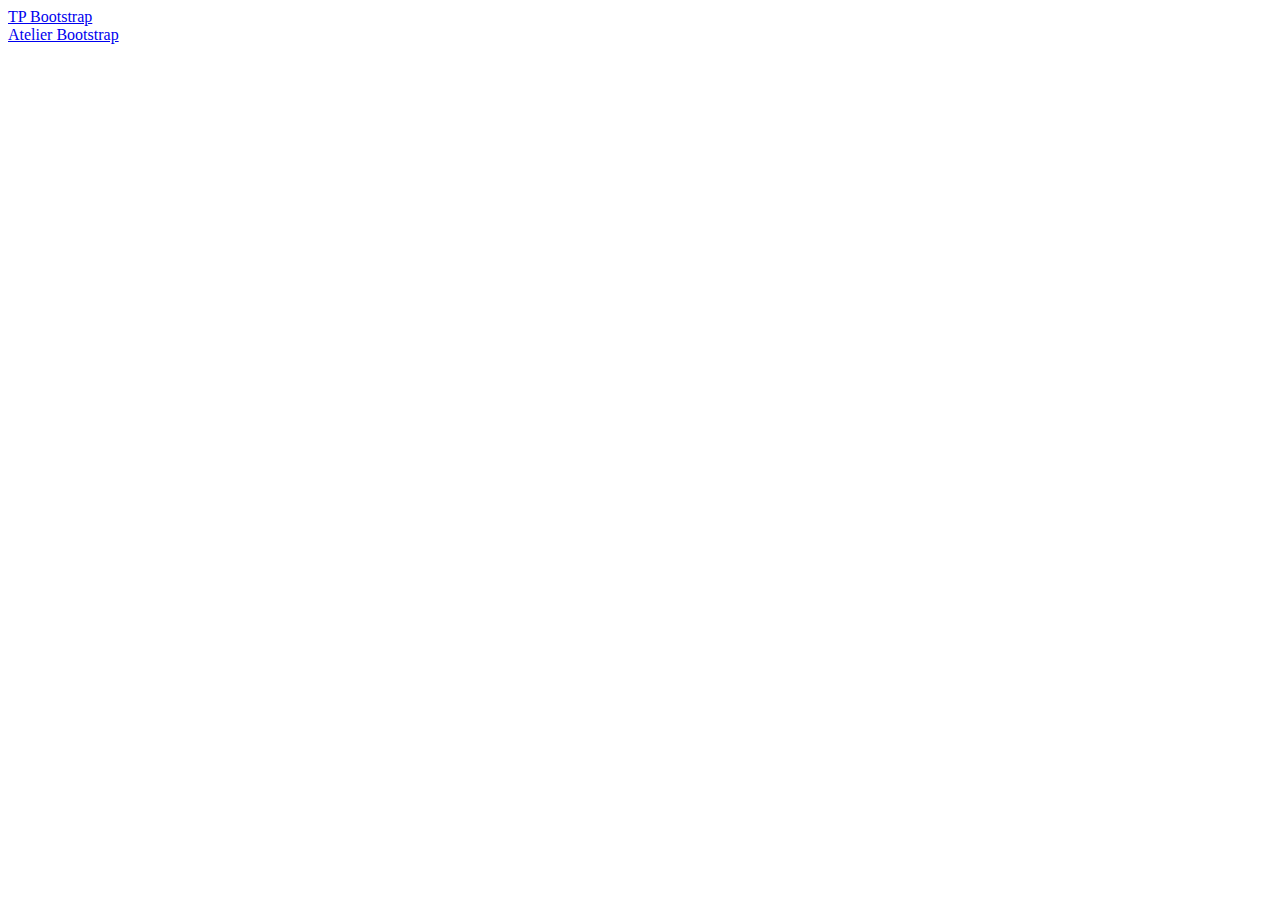
<file: index.html>
<!DOCTYPE html>
<html lang="en">
<head>
	<meta charset="UTF-8">
	<meta http-equiv="X-UA-Compatible" content="IE=edge">
	<meta name="viewport" content="width=device-width, initial-scale=1.0">
	<title>Exos - bootstrap</title>
</head>
<body>
	<nav>
		<a href="Page_Web_Initiale.html">
			<li>TP Bootstrap</li>
		</a>
		<a href="atelier.html">
			<li>Atelier Bootstrap</li>
		</a>
	</nav>
	
</body>
</html>
</file>
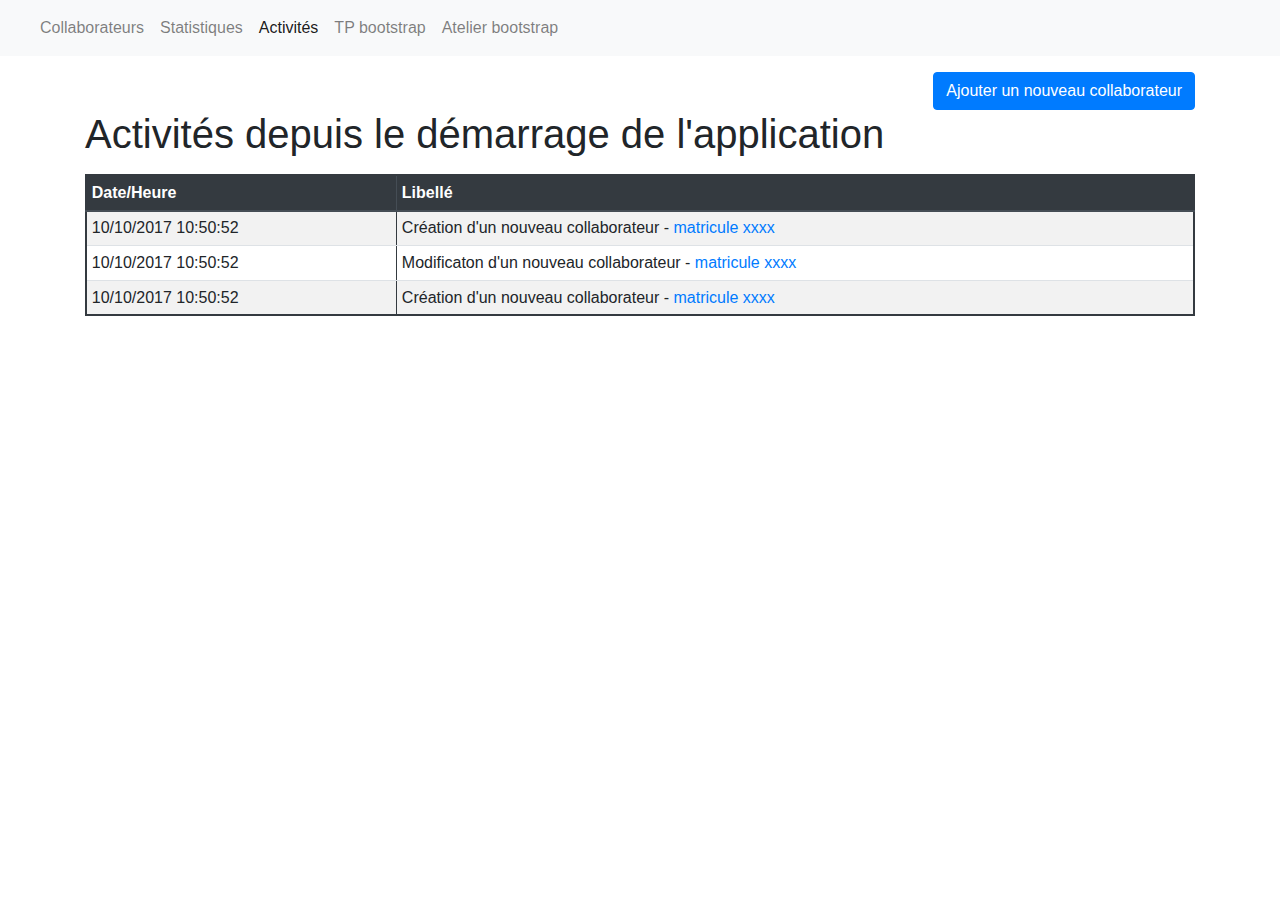
<file: activites.html>
<!DOCTYPE html>
<html lang="en">
<head>
    <meta charset="UTF-8">
    <meta name="viewport" content="width=device-width, initial-scale=1, shrink-to-fit=no">

    <!-- Bootstrap CSS -->
    <link rel="stylesheet" href="https://stackpath.bootstrapcdn.com/bootstrap/4.4.1/css/bootstrap.min.css" integrity="sha384-Vkoo8x4CGsO3+Hhxv8T/Q5PaXtkKtu6ug5TOeNV6gBiFeWPGFN9MuhOf23Q9Ifjh" crossorigin="anonymous">
    <link rel="stylesheet" href="css/atelier.css">
    
    <title>SGP - Ajouter un collaborateur</title>
</head>
<body>
    <nav class="navbar navbar-expand-md navbar-light bg-light">
        <a class="navbar-brand" href="#"><i class="fa fa-sun"></i></a>
        <button class="navbar-toggler" type="button" data-toggle="collapse" data-target="#navbarNav" aria-control col-8s="navbarNav" aria-expanded="false" aria-label="Toggle navigation">
          <span class="navbar-toggler-icon"></span>
        </button>
        <div class="collapse navbar-collapse" id="navbarNav">
            <ul class="navbar-nav">
                <li class="nav-item">
                    <a class="nav-link" href="atelier.html">Collaborateurs</a>
                </li>
                <li class="nav-item">
                    <a class="nav-link" href="stats.html">Statistiques</a>
                </li>
                <li class="nav-item active">
                    <a class="nav-link" href="activites.html">Activités</a>
                </li>
                <li class="nav-item">
                    <a class="nav-link" href="Page_Web_Initiale.html">TP bootstrap</a>
                </li>
                <li class="nav-item">
                    <a class="nav-link" href="atelier.html">Atelier bootstrap</a>
                </li>
            </ul>
        </div>
    </nav>

    <main class="container">
        <div class="d-flex justify-content-end mt-3">
            <a href="creer.html" class="btn btn-primary">Ajouter un nouveau collaborateur</a>
        </div>

        <h1>Activités depuis le démarrage de l'application</h1>

        <table class="table table-striped table-bordered table-sm mt-3" id="statsTable">
            <thead class="thead-dark">
                <tr>
                    <th>Date/Heure</th>
                    <th>Libellé</th>
                </tr>
            </thead>
            <tbody>
                <tr>
                    <td>10/10/2017 10:50:52</td>
                    <td>Création d'un nouveau collaborateur - <a href="#">matricule xxxx</a></td>
                </tr>
                <tr>
                    <td>10/10/2017 10:50:52</td>
                    <td>Modificaton d'un nouveau collaborateur - <a href="#">matricule xxxx</a></td>
                </tr>
                <tr>
                    <td>10/10/2017 10:50:52</td>
                    <td>Création d'un nouveau collaborateur - <a href="#">matricule xxxx</a></td>
                </tr>
            </tbody>
        </table>

    </main>

    <!-- Optional JavaScript -->
    <!-- jQuery first, then Popper.js, then Bootstrap JS -->
    <script src="https://code.jquery.com/jquery-3.4.1.slim.min.js" integrity="sha384-J6qa4849blE2+poT4WnyKhv5vZF5SrPo0iEjwBvKU7imGFAV0wwj1yYfoRSJoZ+n" crossorigin="anonymous"></script>
    <script src="https://cdn.jsdelivr.net/npm/popper.js@1.16.0/dist/umd/popper.min.js" integrity="sha384-Q6E9RHvbIyZFJoft+2mJbHaEWldlvI9IOYy5n3zV9zzTtmI3UksdQRVvoxMfooAo" crossorigin="anonymous"></script>
    <script src="https://stackpath.bootstrapcdn.com/bootstrap/4.4.1/js/bootstrap.min.js" integrity="sha384-wfSDF2E50Y2D1uUdj0O3uMBJnjuUD4Ih7YwaYd1iqfktj0Uod8GCExl3Og8ifwB6" crossorigin="anonymous"></script>
</body>
</html>
</file>
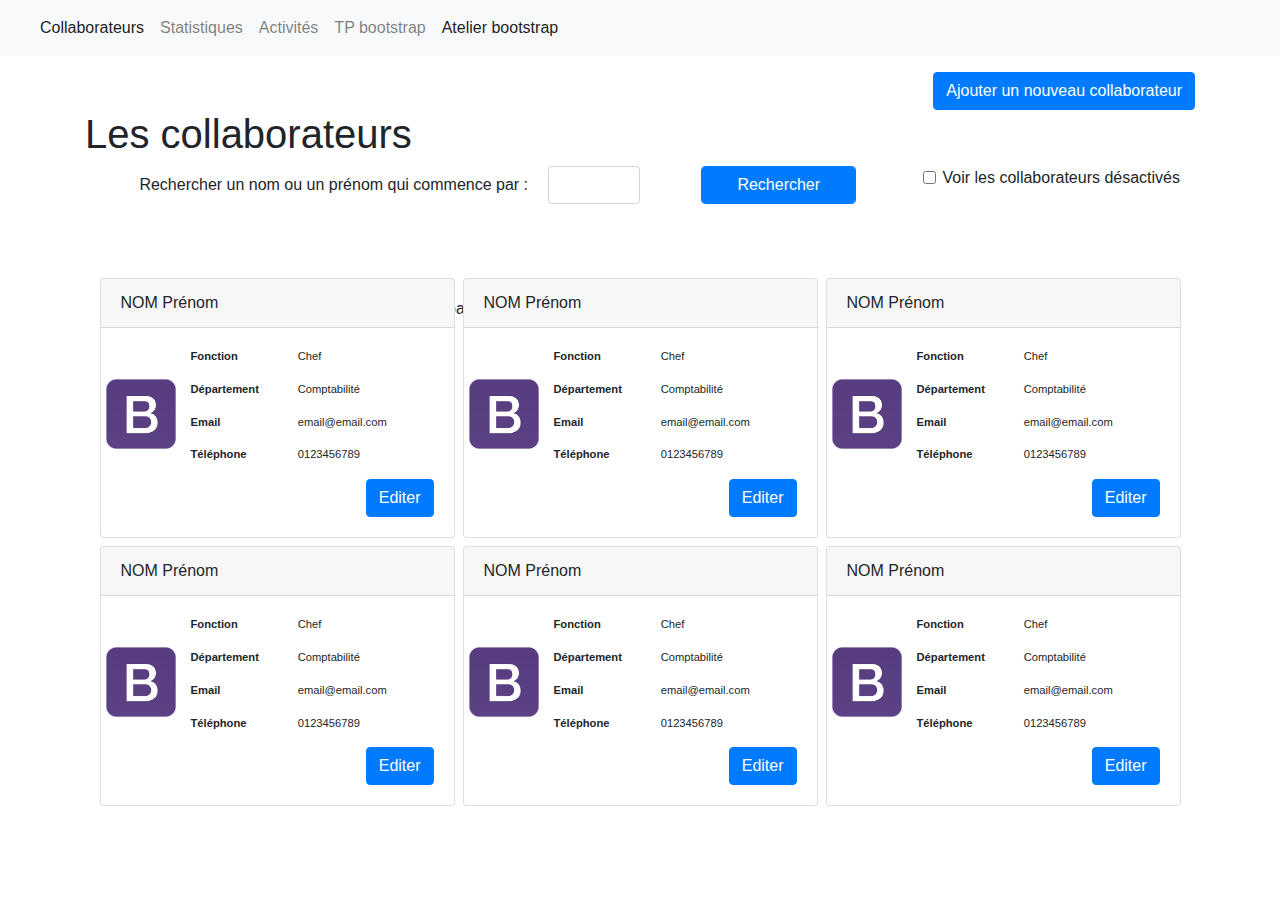
<file: atelier.html>
<!doctype html>
<html lang="fr">
<head>
    <!-- Required meta tags -->
    <meta charset="utf-8">

    <meta name="viewport" content="width=device-width, initial-scale=1, shrink-to-fit=no">

    <!-- Bootstrap CSS -->
    <link rel="stylesheet" href="https://stackpath.bootstrapcdn.com/bootstrap/4.4.1/css/bootstrap.min.css" integrity="sha384-Vkoo8x4CGsO3+Hhxv8T/Q5PaXtkKtu6ug5TOeNV6gBiFeWPGFN9MuhOf23Q9Ifjh" crossorigin="anonymous">
    <link rel="stylesheet" href="css/atelier.css">
    <title>SGP - Accueil</title>
</head>

<body>
    <nav class="navbar navbar-expand-md navbar-light bg-light">
        <a class="navbar-brand" href="#"><i class="fa fa-sun"></i></a>
        <button class="navbar-toggler" type="button" data-toggle="collapse" data-target="#navbarNav" aria-controls="navbarNav" aria-expanded="false" aria-label="Toggle navigation">
          <span class="navbar-toggler-icon"></span>
        </button>
        <div class="collapse navbar-collapse" id="navbarNav">
            <ul class="navbar-nav">
                <li class="nav-item active">
                    <a class="nav-link" href="#">Collaborateurs</a>
                </li>
                <li class="nav-item">
                    <a class="nav-link" href="stats.html">Statistiques</a>
                </li>
                <li class="nav-item">
                    <a class="nav-link" href="activites.html">Activités</a>
                </li>
                <li class="nav-item">
                    <a class="nav-link" href="Page_Web_Initiale.html">TP bootstrap</a>
                </li>
                <li class="nav-item active">
                    <a class="nav-link" href="atelier.html">Atelier bootstrap</a>
                </li>
            </ul>
        </div>
    </nav>

    <main class="container">
        <div class="d-flex justify-content-end mt-3">
            <a href="creer.html" class="btn btn-primary">Ajouter un nouveau collaborateur</a>
        </div>
        <h1>Les collaborateurs</h1>
       
        <section>
            <form action="" class="d-flex justify-content-between">
                <div class="d-flex flex-column align-items-end col-6 text-right p-0">
                    <div class="form-group d-flex justify-content-end col-12 p-0">
                        <label for="collaboratorName" class="col-form-label col-10">Rechercher un nom ou un prénom qui commence par :&nbsp;</label>
                        <input class="form-control" type="text" name="collaboratorName" id="collaboratorName">
                    </div>
                    <div class="form-group d-flex justify-content-end col-12 p-0">
                        <label for="department" class="col-form-label col-10">Filtrer par département :&nbsp;</label>
                        <select name="department" id="department" class="form-control">
                            <option>Tous</option>
                            <option value="accounts">Comptabilité</option>
                            <option value="hr">Ressources humaines</option>
                            <option value="it">Informatique</option>
                        </select>
                    </div>
                </div>
                <div class="form-group col-2">
                    <button type="submit" class="form-control btn btn-primary">Rechercher</button>
                </div>
                <div class="col-3 form-group text-right">
                    <input type="checkbox" name="disabledCollaborators" id="disabledCollaborators" class="form-check-input">
                    <label for="disabledCollaborators" class="form-check-label">Voir les collaborateurs désactivés</label>
                </div>
            </form>
        </section>

        <section class="d-flex flex-wrap justify-content-center" id="collaboratorsList">
            <div class="card m-1">
                <p class="card-header">NOM Prénom</p>
                <div class="card-body d-flex flex-column">
                    <div class="row d-flex align-items-center">
                        <img class="img-fluid" style="max-width: 70px; max-height: 70px;" src="images/bootstrap-logo.jpg" alt="">
                        <div class="col-9">
                            <div class="row">
                                <p class="font-weight-bold col-5">Fonction</p>
                                <p class="col-7">Chef</p>
                            </div>
                            <div class="row">
                                <p class="font-weight-bold col-5">Département</p>
                                <p class="col-7">Comptabilité</p>
                            </div>
                            <div class="row">
                                <p class="font-weight-bold col-5">Email</p>
                                <p class="col-7">email@email.com</p>
                            </div>
                            <div class="row">
                                <p class="font-weight-bold col-5">Téléphone</p>
                                <p class="col-7">0123456789</p>
                            </div>
                        </div>
                    </div>
                    <a href="editer.html" class="btn btn-primary align-self-end">Editer</a>
                </div>
            </div>
            
            <div class="card m-1">
                <p class="card-header">NOM Prénom</p>
                <div class="card-body d-flex flex-column">
                    <div class="row d-flex align-items-center">
                        <img class="img-fluid" style="max-width: 70px; max-height: 70px;" src="images/bootstrap-logo.jpg" alt="">
                        <div class="col-9">
                            <div class="row">
                                <p class="font-weight-bold col-5">Fonction</p>
                                <p class="col-7">Chef</p>
                            </div>
                            <div class="row">
                                <p class="font-weight-bold col-5">Département</p>
                                <p class="col-7">Comptabilité</p>
                            </div>
                            <div class="row">
                                <p class="font-weight-bold col-5">Email</p>
                                <p class="col-7">email@email.com</p>
                            </div>
                            <div class="row">
                                <p class="font-weight-bold col-5">Téléphone</p>
                                <p class="col-7">0123456789</p>
                            </div>
                        </div>
                    </div>
                    <button type="button" class="btn btn-primary align-self-end">Editer</button>
                </div>
            </div>

            <div class="card m-1">
                <p class="card-header">NOM Prénom</p>
                <div class="card-body d-flex flex-column">
                    <div class="row d-flex align-items-center">
                        <img class="img-fluid" style="max-width: 70px; max-height: 70px;" src="images/bootstrap-logo.jpg" alt="">
                        <div class="col-9">
                            <div class="row">
                                <p class="font-weight-bold col-5">Fonction</p>
                                <p class="col-7">Chef</p>
                            </div>
                            <div class="row">
                                <p class="font-weight-bold col-5">Département</p>
                                <p class="col-7">Comptabilité</p>
                            </div>
                            <div class="row">
                                <p class="font-weight-bold col-5">Email</p>
                                <p class="col-7">email@email.com</p>
                            </div>
                            <div class="row">
                                <p class="font-weight-bold col-5">Téléphone</p>
                                <p class="col-7">0123456789</p>
                            </div>
                        </div>
                    </div>
                    <button type="button" class="btn btn-primary align-self-end">Editer</button>
                </div>
            </div>

            <div class="card m-1">
                <p class="card-header">NOM Prénom</p>
                <div class="card-body d-flex flex-column">
                    <div class="row d-flex align-items-center">
                        <img class="img-fluid" style="max-width: 70px; max-height: 70px;" src="images/bootstrap-logo.jpg" alt="">
                        <div class="col-9">
                            <div class="row">
                                <p class="font-weight-bold col-5">Fonction</p>
                                <p class="col-7">Chef</p>
                            </div>
                            <div class="row">
                                <p class="font-weight-bold col-5">Département</p>
                                <p class="col-7">Comptabilité</p>
                            </div>
                            <div class="row">
                                <p class="font-weight-bold col-5">Email</p>
                                <p class="col-7">email@email.com</p>
                            </div>
                            <div class="row">
                                <p class="font-weight-bold col-5">Téléphone</p>
                                <p class="col-7">0123456789</p>
                            </div>
                        </div>
                    </div>
                    <button type="button" class="btn btn-primary align-self-end">Editer</button>
                </div>
            </div>

            <div class="card m-1">
                <p class="card-header">NOM Prénom</p>
                <div class="card-body d-flex flex-column">
                    <div class="row d-flex align-items-center">
                        <img class="img-fluid" style="max-width: 70px; max-height: 70px;" src="images/bootstrap-logo.jpg" alt="">
                        <div class="col-9">
                            <div class="row">
                                <p class="font-weight-bold col-5">Fonction</p>
                                <p class="col-7">Chef</p>
                            </div>
                            <div class="row">
                                <p class="font-weight-bold col-5">Département</p>
                                <p class="col-7">Comptabilité</p>
                            </div>
                            <div class="row">
                                <p class="font-weight-bold col-5">Email</p>
                                <p class="col-7">email@email.com</p>
                            </div>
                            <div class="row">
                                <p class="font-weight-bold col-5">Téléphone</p>
                                <p class="col-7">0123456789</p>
                            </div>
                        </div>
                    </div>
                    <button type="button" class="btn btn-primary align-self-end">Editer</button>
                </div>
            </div>

            <div class="card m-1">
                <p class="card-header">NOM Prénom</p>
                <div class="card-body d-flex flex-column">
                    <div class="row d-flex align-items-center">
                        <img class="img-fluid" style="max-width: 70px; max-height: 70px;" src="images/bootstrap-logo.jpg" alt="">
                        <div class="col-9">
                            <div class="row">
                                <p class="font-weight-bold col-5">Fonction</p>
                                <p class="col-7">Chef</p>
                            </div>
                            <div class="row">
                                <p class="font-weight-bold col-5">Département</p>
                                <p class="col-7">Comptabilité</p>
                            </div>
                            <div class="row">
                                <p class="font-weight-bold col-5">Email</p>
                                <p class="col-7">email@email.com</p>
                            </div>
                            <div class="row">
                                <p class="font-weight-bold col-5">Téléphone</p>
                                <p class="col-7">0123456789</p>
                            </div>
                        </div>
                    </div>
                    <button type="button" class="btn btn-primary align-self-end">Editer</button>
                </div>
            </div>
        </section>
    </main>
    
    <!-- Optional JavaScript -->
    <!-- jQuery first, then Popper.js, then Bootstrap JS -->
    <script src="https://code.jquery.com/jquery-3.4.1.slim.min.js" integrity="sha384-J6qa4849blE2+poT4WnyKhv5vZF5SrPo0iEjwBvKU7imGFAV0wwj1yYfoRSJoZ+n" crossorigin="anonymous"></script>
    <script src="https://cdn.jsdelivr.net/npm/popper.js@1.16.0/dist/umd/popper.min.js" integrity="sha384-Q6E9RHvbIyZFJoft+2mJbHaEWldlvI9IOYy5n3zV9zzTtmI3UksdQRVvoxMfooAo" crossorigin="anonymous"></script>
    <script src="https://stackpath.bootstrapcdn.com/bootstrap/4.4.1/js/bootstrap.min.js" integrity="sha384-wfSDF2E50Y2D1uUdj0O3uMBJnjuUD4Ih7YwaYd1iqfktj0Uod8GCExl3Og8ifwB6" crossorigin="anonymous"></script>
</body>
</html>
</file>
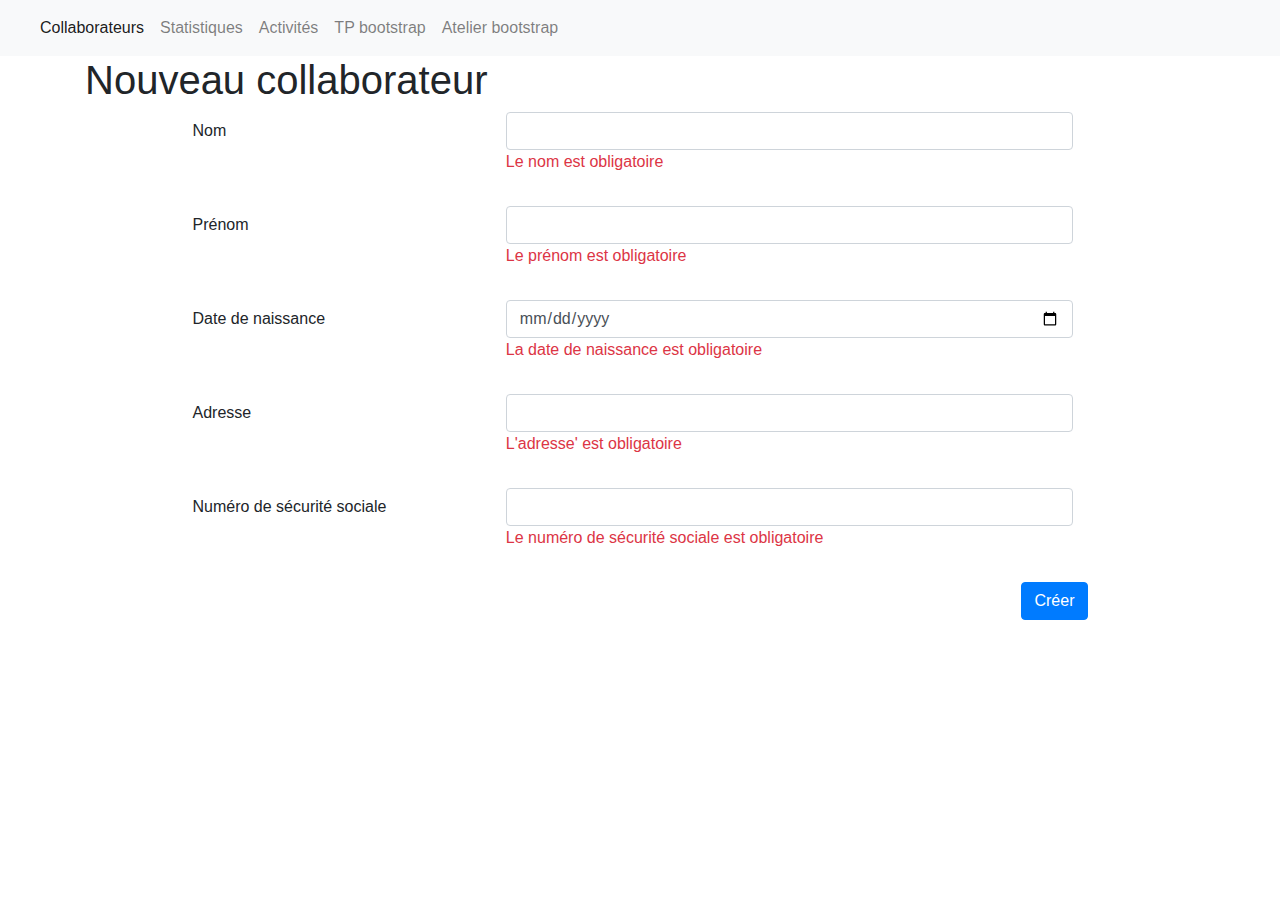
<file: creer.html>
<!DOCTYPE html>
<html lang="en">
<head>
    <meta charset="UTF-8">
    <meta name="viewport" content="width=device-width, initial-scale=1, shrink-to-fit=no">

    <!-- Bootstrap CSS -->
    <link rel="stylesheet" href="https://stackpath.bootstrapcdn.com/bootstrap/4.4.1/css/bootstrap.min.css" integrity="sha384-Vkoo8x4CGsO3+Hhxv8T/Q5PaXtkKtu6ug5TOeNV6gBiFeWPGFN9MuhOf23Q9Ifjh" crossorigin="anonymous">
    <link rel="stylesheet" href="css/atelier.css">
    
    <title>SGP - Ajouter un collaborateur</title>
</head>
<body>
    <nav class="navbar navbar-expand-md navbar-light bg-light">
        <a class="navbar-brand" href="#"><i class="fa fa-sun"></i></a>
        <button class="navbar-toggler" type="button" data-toggle="collapse" data-target="#navbarNav" aria-control col-8s="navbarNav" aria-expanded="false" aria-label="Toggle navigation">
          <span class="navbar-toggler-icon"></span>
        </button>
        <div class="collapse navbar-collapse" id="navbarNav">
            <ul class="navbar-nav">
                <li class="nav-item active">
                    <a class="nav-link" href="atelier.html">Collaborateurs</a>
                </li>
                <li class="nav-item">
                    <a class="nav-link" href="stats.html">Statistiques</a>
                </li>
                <li class="nav-item">
                    <a class="nav-link" href="activites.html">Activités</a>
                </li>
                <li class="nav-item">
                    <a class="nav-link" href="Page_Web_Initiale.html">TP bootstrap</a>
                </li>
                <li class="nav-item">
                    <a class="nav-link" href="atelier.html">Atelier bootstrap</a>
                </li>
            </ul>
        </div>
    </nav>

    <main class="container">
        <h1>Nouveau collaborateur</h1>
        
        <form action="" class="mx-auto col-10">
            <div class="form-group d-flex justify-content-between">
                <label for="lastname" class="col-form-label">Nom</label>
                <div class="col-8">
                    <input type="text" name="lastname" id="lastname" class="form-control">
                    <p class="text-danger">Le nom est obligatoire</p>
                </div>
            </div>
            <div class="form-group d-flex justify-content-between">
                <label for="firstname" class="col-form-label">Prénom</label>
                <div class="col-8">
                    <input type="text" name="firstname" id="firstname" class="form-control">
                    <p class="text-danger">Le prénom est obligatoire</p>
                </div>
            </div>
            <div class="form-group d-flex justify-content-between">
                <label for="birthDate" class="col-form-label">Date de naissance</label>
                <div class="col-8">
                    <input type="date" name="birthDate" id="birthDate" class="form-control">
                    <p class="text-danger">La date de naissance est obligatoire</p>
                </div>
            </div>
            <div class="form-group d-flex justify-content-between">
                <label for="address" class="col-form-label">Adresse</label>
                <div class="col-8">
                    <input type="text" name="address" id="address" class="form-control">
                    <p class="text-danger">L'adresse' est obligatoire</p>
                </div>
            </div>
            <div class="form-group d-flex justify-content-between">
                <label for="secuNumber" class="col-form-label">Numéro de sécurité sociale</label>
                    <div class="col-8">
                        <input type="text" name="secuNumber" id="secuNumber" class="form-control">
                    <p class="text-danger">Le numéro de sécurité sociale est obligatoire</p>
                </div>
            </div>
            <div class="d-flex justify-content-end">
                <button type="button" class="btn btn-primary"  data-toggle="modal" data-target="#confirmCreation">Créer</button>
            </div>
        </form>

        <div class="modal" id="confirmCreation">
			<div class="modal-dialog">
				<div class="modal-content">
					<div class="modal-header">
						<h4 class="modal-title">Création d'un collaborateur</h4>
						<button type="button" class="close" data-dismiss="modal">&times;</button>
					</div>
					<div class="modal-body">
                        <p>Vous êtes sur le point de créer un nouveau collaborateur</p>
                        <div class="row">
                            <p class="font-weight-bold col-5">Nom</p>
                            <p class="col-7">xxx</p>
                        </div>
                        <div class="row">
                            <p class="font-weight-bold col-5">Prénom</p>
                            <p class="col-7">xxx</p>
                        </div>
                        <div class="row">
                            <p class="font-weight-bold col-5">Date de naissance</p>
                            <p class="col-7">xxx</p>
                        </div>
                        <div class="row">
                            <p class="font-weight-bold col-5">Adresse</p>
                            <p class="col-7">xxx</p>
                        </div>
                        <div class="row">
                            <p class="font-weight-bold col-5">Numéro de sécurité sociale</p>
                            <p class="col-7">xxx</p>
                        </div>
                    </div>
					<div class="modal-footer">
						<button type="button" class="btn btn-danger" data-dismiss="modal">Annuler</button>
						<button type="button" class="btn btn-success" data-dismiss="modal">Confirmer</button>
					</div>
				</div>
			</div>
		</div>

    </main>

    <!-- Optional JavaScript -->
    <!-- jQuery first, then Popper.js, then Bootstrap JS -->
    <script src="https://code.jquery.com/jquery-3.4.1.slim.min.js" integrity="sha384-J6qa4849blE2+poT4WnyKhv5vZF5SrPo0iEjwBvKU7imGFAV0wwj1yYfoRSJoZ+n" crossorigin="anonymous"></script>
    <script src="https://cdn.jsdelivr.net/npm/popper.js@1.16.0/dist/umd/popper.min.js" integrity="sha384-Q6E9RHvbIyZFJoft+2mJbHaEWldlvI9IOYy5n3zV9zzTtmI3UksdQRVvoxMfooAo" crossorigin="anonymous"></script>
    <script src="https://stackpath.bootstrapcdn.com/bootstrap/4.4.1/js/bootstrap.min.js" integrity="sha384-wfSDF2E50Y2D1uUdj0O3uMBJnjuUD4Ih7YwaYd1iqfktj0Uod8GCExl3Og8ifwB6" crossorigin="anonymous"></script>
</body>
</html>
</file>
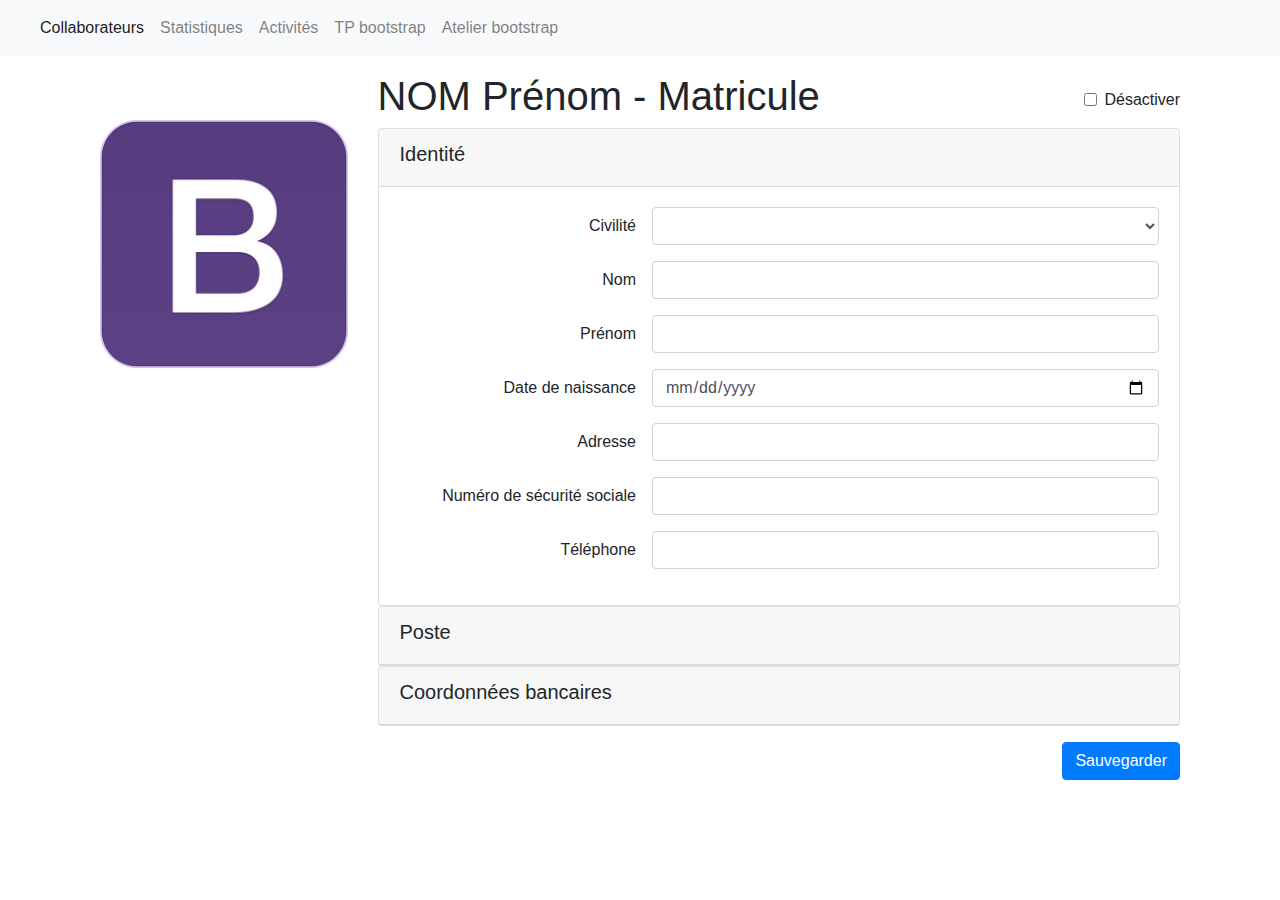
<file: editer.html>
<!DOCTYPE html>
<html lang="en">
<head>
    <meta charset="UTF-8">
    <meta name="viewport" content="width=device-width, initial-scale=1, shrink-to-fit=no">

    <!-- Bootstrap CSS -->
    <link rel="stylesheet" href="https://stackpath.bootstrapcdn.com/bootstrap/4.4.1/css/bootstrap.min.css" integrity="sha384-Vkoo8x4CGsO3+Hhxv8T/Q5PaXtkKtu6ug5TOeNV6gBiFeWPGFN9MuhOf23Q9Ifjh" crossorigin="anonymous">
    <link rel="stylesheet" href="css/atelier.css">
    
    <title>SGP - Ajouter un collaborateur</title>
</head>
<body>
    <nav class="navbar navbar-expand-md navbar-light bg-light">
        <a class="navbar-brand" href="#"><i class="fa fa-sun"></i></a>
        <button class="navbar-toggler" type="button" data-toggle="collapse" data-target="#navbarNav" aria-control col-8s="navbarNav" aria-expanded="false" aria-label="Toggle navigation">
          <span class="navbar-toggler-icon"></span>
        </button>
        <div class="collapse navbar-collapse" id="navbarNav">
            <ul class="navbar-nav">
                <li class="nav-item active">
                    <a class="nav-link" href="atelier.html">Collaborateurs</a>
                </li>
                <li class="nav-item">
                    <a class="nav-link" href="stats.html">Statistiques</a>
                </li>
                <li class="nav-item">
                    <a class="nav-link" href="activites.html">Activités</a>
                </li>
                <li class="nav-item">
                    <a class="nav-link" href="Page_Web_Initiale.html">TP bootstrap</a>
                </li>
                <li class="nav-item">
                    <a class="nav-link" href="atelier.html">Atelier bootstrap</a>
                </li>
            </ul>
        </div>
    </nav>

    <main class="container d-flex mt-3 align-items-start">
        <img src="images/bootstrap-logo.jpg" alt="" class="img-fluid col-3 mt-5">
        <section class="col-9">
            <div class="d-flex justify-content-between align-items-center">
                <h1>NOM Prénom - Matricule</h1>
                <div>
                    <input type="checkbox" name="disableCollaborator" id="disableCollaborator" class="form-check-input">
                    <label for="disableCollaborator" class="form-check-label">Désactiver</label>
                </div>
            </div>

            <form id="accordion">
                <div class="card">
                    <div class="card-header btn text-left" id="identity" data-toggle="collapse" data-target="#identityDetails">
                        <h5>Identité</h5>
                    </div>
                    <div class="collapse show card-body" id="identityDetails" aria-labelledby="identity" data-parent="#accordion">
                        <div class="form-group d-flex justify-content-end">
                            <label for="civility" class="col-form-label mr-3">Civilité</label>
                            <select type="text" name="civility" id="civility" class="form-control col-8">
                                <option></option>
                                <option value="Mr.">Monsieur</option>
                                <option value="Mrs.">Madame</option>
                                <option value="Miss">Mademoiselle</option>
                            </select>    
                        </div>
                        <div class="form-group d-flex justify-content-end">
                            <label for="lastname" class="col-form-label mr-3">Nom</label>
                            <input type="text" name="lastname" id="lastname" class="form-control col-8">
                        </div>
                        <div class="form-group d-flex justify-content-end">
                            <label for="firstname" class="col-form-label mr-3">Prénom</label>
                            <input type="text" name="firstname" id="firstname" class="form-control col-8">
                        </div>
                        <div class="form-group d-flex justify-content-end">
                            <label for="birthDate" class="col-form-label mr-3">Date de naissance</label>
                            <input type="date" name="birthDate" id="birthDate" class="form-control col-8">
                        </div>
                        <div class="form-group d-flex justify-content-end">
                            <label for="address" class="col-form-label mr-3">Adresse</label>
                            <input type="text" name="address" id="address" class="form-control col-8 col-8">
                        </div>
                        <div class="form-group d-flex justify-content-end">
                            <label for="secuNumber" class="col-form-label mr-3">Numéro de sécurité sociale</label>
                            <input type="text" name="secuNumber" id="secuNumber" class="form-control col-8">
                        </div>
                        <div class="form-group d-flex justify-content-end">
                            <label for="tel" class="col-form-label mr-3">Téléphone</label>
                            <input type="tel" name="tel" id="tel" class="form-control col-8 col-8">
                        </div>
                    </div>
                </div>
                <div class="card">
                    <div class="card-header btn text-left" id="position" data-toggle="collapse" data-target="#positionDetails">
                        <h5>Poste</h5>
                    </div>
                    <div class="collapse card-body" id="positionDetails" aria-labelledby="position" data-parent="#accordion">
                        <div class="form-group d-flex justify-content-end">
                            <label for="department" class="col-form-label mr-3">Département</label>
                            <select type="text" name="department" id="department" class="form-control col-8">
                                <option></option>
                                <option value="accounts">Comptabilité</option>
                                <option value="hr">Ressources humaines</option>
                                <option value="it">Informatique</option>
                            </select>    
                        </div>
                        <div class="form-group d-flex justify-content-end">
                            <label for="name" class="col-form-label mr-3">Nom</label>
                            <input type="text" name="name" id="name" class="form-control col-8">
                        </div>
                    </div>
                </div>
                <div class="card">
                    <div class="card-header text-left btn" id="bank" data-toggle="collapse" data-target="#bankDetails">
                        <h5>Coordonnées bancaires</h5>
                    </div>
                    <div class="collapse card-body" id="bankDetails" aria-labelledby="bank" data-parent="#accordion">
                        <div class="form-group d-flex justify-content-end">
                            <label for="iban" class="col-form-label mr-3">IBAN</label>
                            <input type="text" name="iban" id="iban" class="form-control col-8">
                        </div>
                        <div class="form-group d-flex justify-content-end">
                            <label for="bic" class="col-form-label mr-3">BIC</label>
                            <input type="text" name="bic" id="bic" class="form-control col-8">
                        </div>
                    </div>
                </div>
                <div class="d-flex justify-content-end mt-3">
                    <button type="button" class="btn btn-primary"  data-toggle="modal" data-target="#confirmCreation">Sauvegarder</button>
                </div>
            </form>
        </section>
    </main>

    <!-- Optional JavaScript -->
    <!-- jQuery first, then Popper.js, then Bootstrap JS -->
    <script src="https://code.jquery.com/jquery-3.4.1.slim.min.js" integrity="sha384-J6qa4849blE2+poT4WnyKhv5vZF5SrPo0iEjwBvKU7imGFAV0wwj1yYfoRSJoZ+n" crossorigin="anonymous"></script>
    <script src="https://cdn.jsdelivr.net/npm/popper.js@1.16.0/dist/umd/popper.min.js" integrity="sha384-Q6E9RHvbIyZFJoft+2mJbHaEWldlvI9IOYy5n3zV9zzTtmI3UksdQRVvoxMfooAo" crossorigin="anonymous"></script>
    <script src="https://stackpath.bootstrapcdn.com/bootstrap/4.4.1/js/bootstrap.min.js" integrity="sha384-wfSDF2E50Y2D1uUdj0O3uMBJnjuUD4Ih7YwaYd1iqfktj0Uod8GCExl3Og8ifwB6" crossorigin="anonymous"></script>
</body>
</html>
</file>
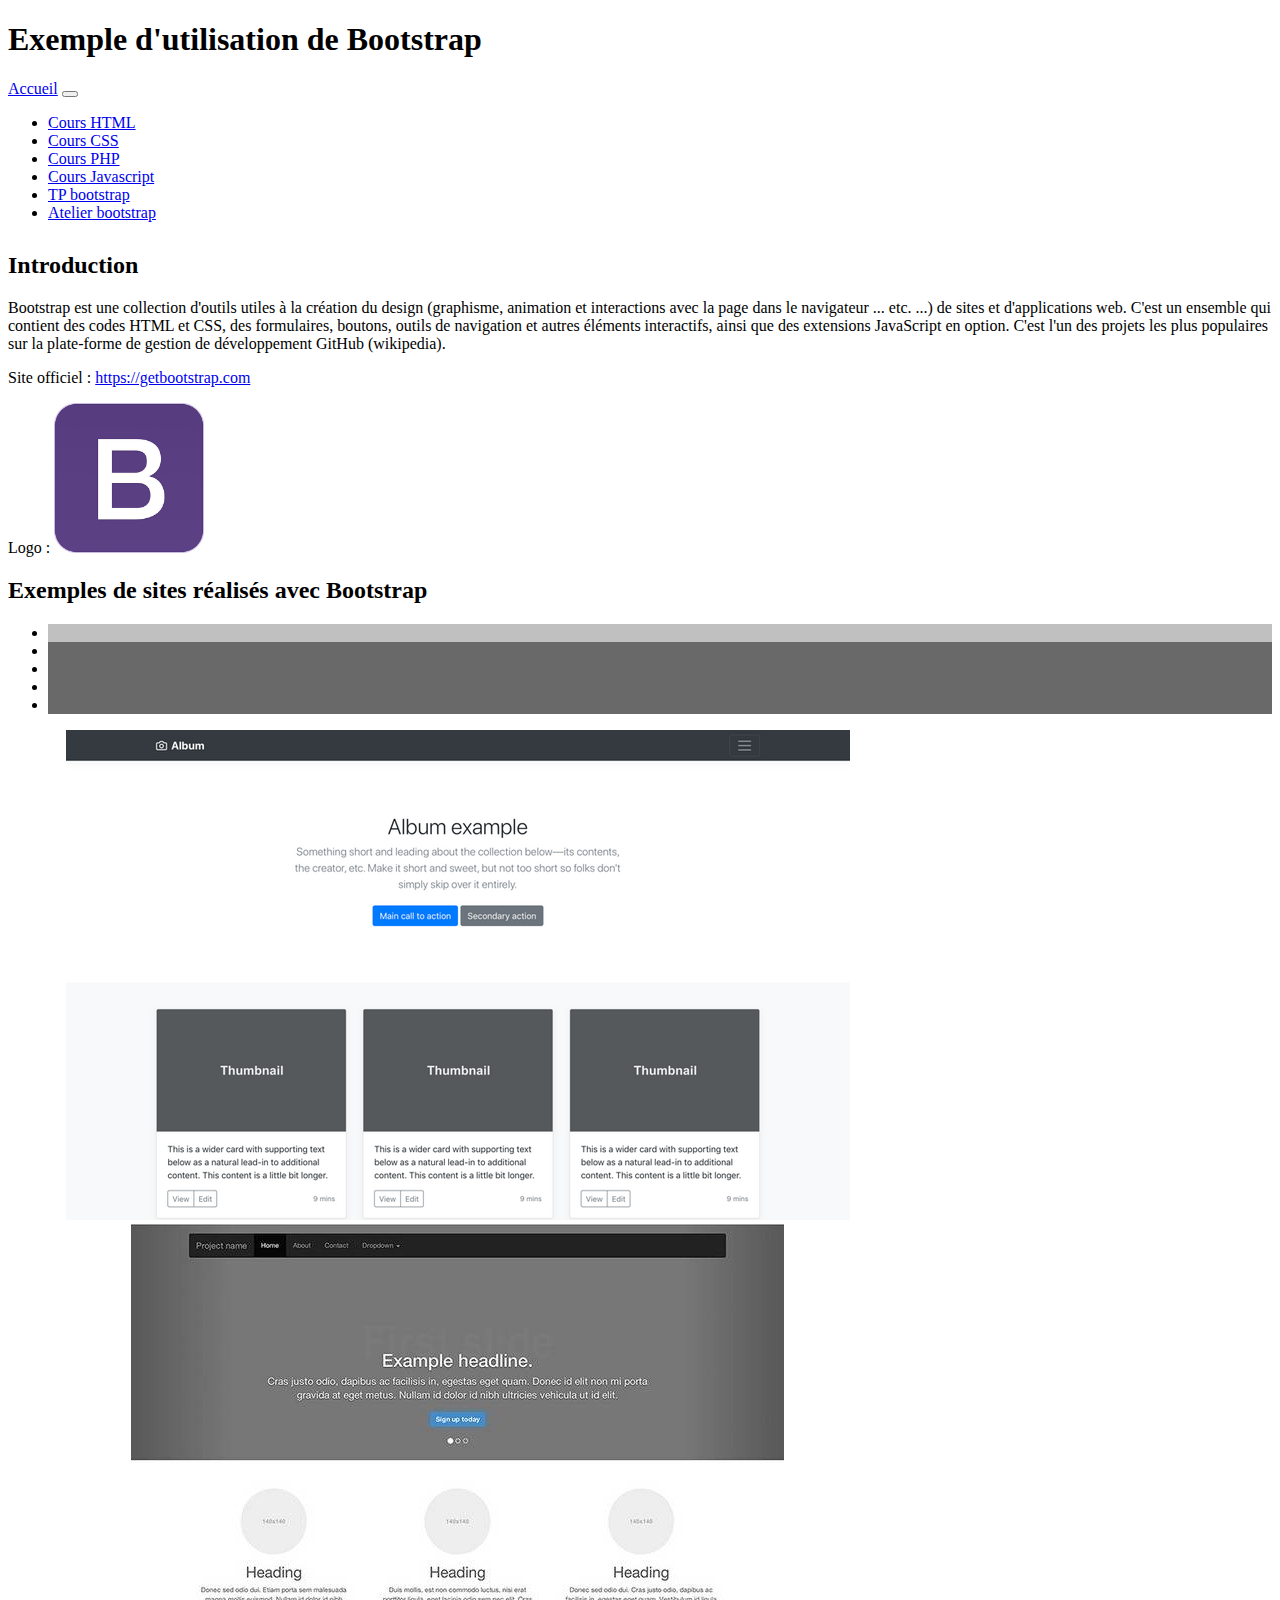
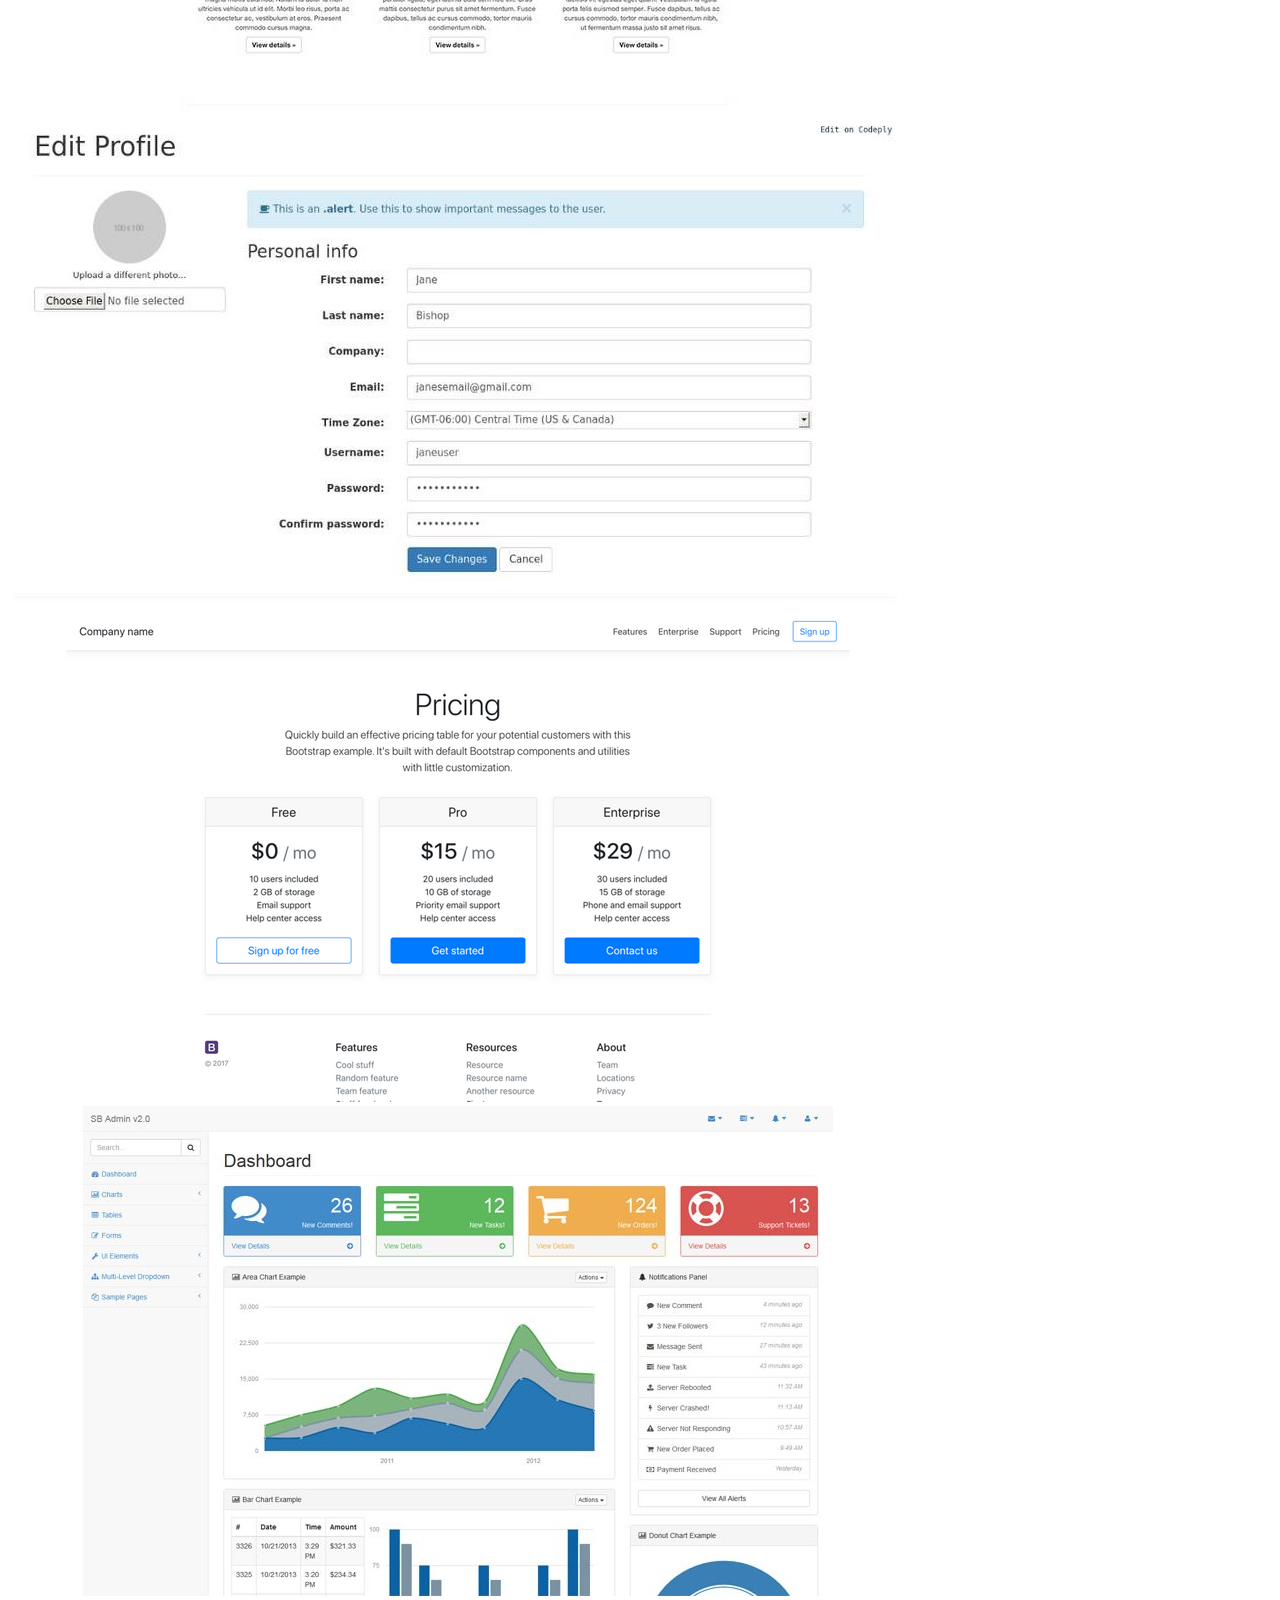
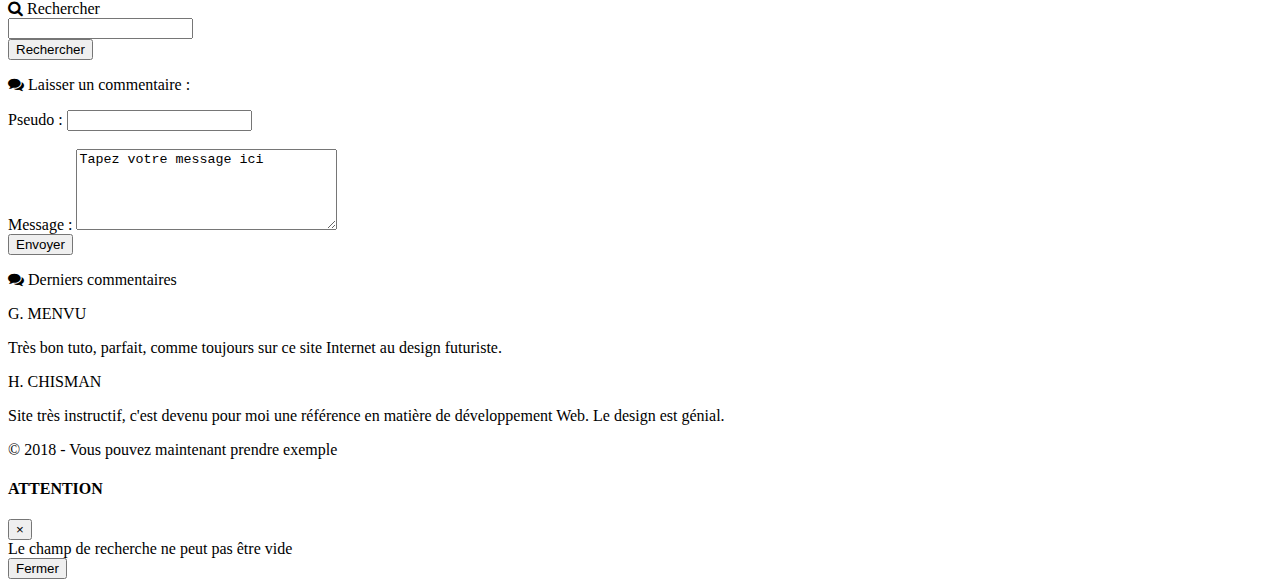
<file: Page_Web_Initiale.html>
<!DOCTYPE html>
<html lang="fr">
	<head>	<!-- En-tête de la page -->
		<meta charset="utf-8" />	<!-- Cette balise indique l'encodage utilisé dans votre fichier .html ici utf-8 -->
		<meta name="viewport" content="width=device-width, initial-scale=1, shrink-to-fit=no">

		<link rel="stylesheet" href="https://stackpath.bootstrapcdn.com/bootstrap/4.1.3/css/bootstrap.min.css" integrity="sha384-MCw98/SFnGE8fJT3GXwEOngsV7Zt27NXFoaoApmYm81iuXoPkFOJwJ8ERdknLPMO" crossorigin="anonymous">
		<link rel="stylesheet" href="https://cdnjs.cloudflare.com/ajax/libs/font-awesome/4.7.0/css/font-awesome.min.css">
		<link rel="stylesheet" href="css/style.css">
		
		<title>Exemple d'utilisation de Bootstrap</title> <!-- Ce titre s'affiche dans l'onglet du navigateur -->
	</head>

	<body> 	<!-- Corps de la page -->

		<!-- HEADER Titre de la page -->
		<header class="jumbotron text-center mb-0">
			<h1>Exemple d'utilisation de Bootstrap</h1>
		</header>

		<!-- MENU PRINCIPAL -->
		<nav class="navbar navbar-expand-sm bg-dark navbar-dark">
			<a href="#" class="navbar-brand">Accueil</a>
			<button class="navbar-toggler" type="button" data-toggle="collapse" data-target="#collapsibleNavbar">
				<span class="navbar-toggler-icon"></span>
			</button>
			<div class="collapse navbar-collapse" id="collapsibleNavbar">
				<ul class="navbar-nav">
					<li class="nav-item"><a class="nav-link" href="#">Cours HTML</a></li>
					<li class="nav-item"><a class="nav-link" href="#">Cours CSS</a></li>
					<li class="nav-item"><a class="nav-link" href="#">Cours PHP</a></li>
					<li class="nav-item"><a class="nav-link" href="#">Cours Javascript</a></li>
					<li class="nav-item active"><a class="nav-link" href="Page_Web_Initiale.html">TP bootstrap</a></li>
					<li class="nav-item"><a class="nav-link" href="atelier.html">Atelier bootstrap</a></li>
				</ul>
			</div>
		</nav>

		<!-- ZONE PRINCIPALE -->
		<main class="container" style="margin-top:30px;">	
			<div class="row">
				<div class="col-sm-8">
					<section>
						<h2>Introduction</h2>
						<p>
							Bootstrap est une collection d'outils utiles à la création du design (graphisme, animation et interactions avec la page dans le navigateur ... etc. ...) de sites et d'applications web. C'est un ensemble qui contient des codes HTML et CSS, des formulaires, boutons, outils de navigation et autres éléments interactifs, ainsi que des extensions JavaScript en option. C'est l'un des projets les plus populaires sur la plate-forme de gestion de développement GitHub (wikipedia).
						</p>
						<p>
							Site officiel : <a href="https://getbootstrap.com/">https://getbootstrap.com</a>
						</p>
						<p>
							Logo : <img class="mx-auto d-block img-fluid" style="max-width: 150px;" src="./images/bootstrap-logo.jpg" alt="Logo de Bootstrap"/>
						</p>
					</section>

					<section>
						<h2>Exemples de sites réalisés avec Bootstrap</h2>
						<div id="idCarousel" class="carousel slide" data-ride="carousel" data-interval="2000">
							<ul class="carousel-indicators">
								<li class="active" data-target="#idCarousel" data-slide-to="0"></li>
								<li data-target="#idCarousel" data-slide-to="1"></li>
								<li data-target="#idCarousel" data-slide-to="2"></li>
								<li data-target="#idCarousel" data-slide-to="3"></li>
								<li data-target="#idCarousel" data-slide-to="4"></li>
							</ul>
							<div class="carousel-inner">
								<div class="carousel-item active">
									<img class="mx-auto d-block img-fluid" src="./images/album.png" alt="Exemple de site réalisé avec Bootstrap style album"/>
								</div>
								<div class="carousel-item">
									<img class="mx-auto d-block img-fluid"  src="./images/carousel.jpg" alt="Exemple de site réalisé avec Bootstrap avec caroussel"/>
								</div>
								<div class="carousel-item">
									<img class="mx-auto d-block img-fluid"  src="./images/form.jpg" alt="Exemple de site réalisé avec Bootstrap avec formulaire"/>
								</div>
								<div class="carousel-item">
									<img class="mx-auto d-block img-fluid"  src="./images/pricing.png" alt="Exemple de site réalisé avec Bootstrap style commercial"/>
								</div>
								<div class="carousel-item">
									<img class="mx-auto d-block img-fluid"  src="./images/monitor.jpg" alt="Exemple de site réalisé avec Bootstrap style monitoring"/>		
								</div>
	
								<a class="carousel-control-prev" href="#idCarousel" data-slide="prev"><span class="carousel-control-prev-icon"></span></a>
								<a class="carousel-control-next" href="#idCarousel" data-slide="next"><span class="carousel-control-next-icon"></span></a>
							</div>
						</div>
					</section>
				</div>
				
				<div class="col-sm-4">
					<div class="card">
						<div class="card-header">
							<i class="fa fa-search"></i> Rechercher
						</div>
						<form class="card-body"method="post" action="#">
							<div class="form-group">
								<input class="form-control" type="text" name="recherche" id="recherche" />
							</div>
							<div class="form-group">
								<button type="button" class="btn-success form-control" onclick="checkSearch();">Rechercher</button>
							</div>
						</form>
					</div>
					
					<div class="card">
						<p class="card-header"><i class="fa fa-comments"></i> Laisser un commentaire :</p>
						<form class="card-body" method="post" action="#">
							<div class="form-group">
								<label for="pseudo">Pseudo : </label>
								<input class="form-control" type="text" name="pseudo" id="pseudo" /></div>
							<br/>
							<div class="form-group">
								<label for="message">Message : </label>
								<textarea class="form-control" name="memo" rows="5" cols="30">Tapez votre message ici</textarea>
							</div>
							<div class="form-group">
								<button class="btn-primary form-control" type="button">Envoyer</button>
							</div>
						</form>
					</div>
					
					<div class="card">
						<p class="card-header"><i class="fa fa-comments"></i> Derniers commentaires</p>

						<div class="card-body">
							<div class="card">
								<div class="card-body">
									<p class="card-title">G. MENVU</p>
									<p class="card-text">Très bon tuto, parfait, comme toujours sur ce site Internet au design futuriste.</p>
								</div>
							</div>
							<div class="card">
								<div class="card-body">
									<p class="card-title">H. CHISMAN</p>
									<p class="card-text">Site très instructif, c'est devenu pour moi une référence en matière de développement Web. Le design est génial.</p>
								</div>
							</div>
						</div>
					</div>
				</div>
			</div>
		</main>
		
		

		<!-- PIED DE PAGE -->
		<footer class="jumbotron text-center mb-0">&copy; 2018 - Vous pouvez maintenant prendre exemple</footer>

		<div class="modal" id="myModal">
			<div class="modal-dialog">
				<div class="modal-content">
					<div class="modal-header">
						<h4 class="modal-title">ATTENTION</h4>
						<button type="button" class="close" data-dismiss="modal">&times;</button>
					</div>
					<div class="modal-body">Le champ de recherche ne peut pas être vide</div>
					<div class="modal-footer">
						<button type="button" class="btn btn-danger" data-dismiss="modal">Fermer</button>
					</div>
				</div>
			</div>
		</div>
		<!-- SCRIPTS -->
		<script src="https://code.jquery.com/jquery-3.3.1.slim.min.js" integrity="sha384-q8i/X+965DzO0rT7abK41JStQIAqVgRVzpbzo5smXKp4YfRvH+8abtTE1Pi6jizo" crossorigin="anonymous"></script>
		<script src="https://cdnjs.cloudflare.com/ajax/libs/popper.js/1.14.3/umd/popper.min.js" integrity="sha384-ZMP7rVo3mIykV+2+9J3UJ46jBk0WLaUAdn689aCwoqbBJiSnjAK/l8WvCWPIPm49" crossorigin="anonymous"></script>
		<script src="https://stackpath.bootstrapcdn.com/bootstrap/4.1.3/js/bootstrap.min.js" integrity="sha384-ChfqqxuZUCnJSK3+MXmPNIyE6ZbWh2IMqE241rYiqJxyMiZ6OW/JmZQ5stwEULTy" crossorigin="anonymous"></script>
		
		<script src="js/script.js"></script>
	</body>
</html>
</file>
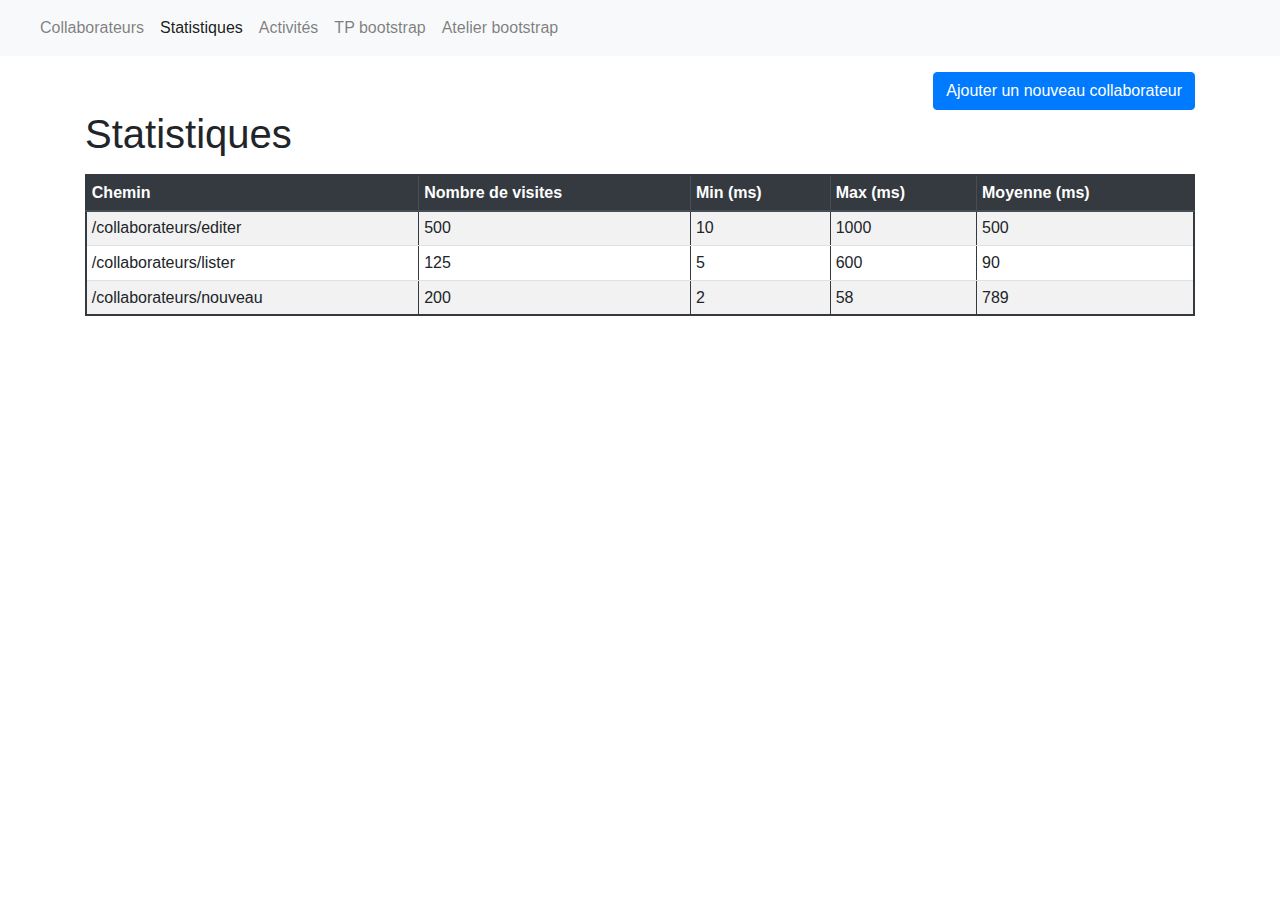
<file: stats.html>
<!DOCTYPE html>
<html lang="en">
<head>
    <meta charset="UTF-8">
    <meta name="viewport" content="width=device-width, initial-scale=1, shrink-to-fit=no">

    <!-- Bootstrap CSS -->
    <link rel="stylesheet" href="https://stackpath.bootstrapcdn.com/bootstrap/4.4.1/css/bootstrap.min.css" integrity="sha384-Vkoo8x4CGsO3+Hhxv8T/Q5PaXtkKtu6ug5TOeNV6gBiFeWPGFN9MuhOf23Q9Ifjh" crossorigin="anonymous">
    <link rel="stylesheet" href="css/atelier.css">
    
    <title>SGP - Ajouter un collaborateur</title>
</head>
<body>
    <nav class="navbar navbar-expand-md navbar-light bg-light">
        <a class="navbar-brand" href="#"><i class="fa fa-sun"></i></a>
        <button class="navbar-toggler" type="button" data-toggle="collapse" data-target="#navbarNav" aria-control col-8s="navbarNav" aria-expanded="false" aria-label="Toggle navigation">
          <span class="navbar-toggler-icon"></span>
        </button>
        <div class="collapse navbar-collapse" id="navbarNav">
            <ul class="navbar-nav">
                <li class="nav-item">
                    <a class="nav-link" href="atelier.html">Collaborateurs</a>
                </li>
                <li class="nav-item active">
                    <a class="nav-link" href="stats.html">Statistiques</a>
                </li>
                <li class="nav-item">
                    <a class="nav-link" href="#">Activités</a>
                </li>
                <li class="nav-item">
                    <a class="nav-link" href="Page_Web_Initiale.html">TP bootstrap</a>
                </li>
                <li class="nav-item">
                    <a class="nav-link" href="atelier.html">Atelier bootstrap</a>
                </li>
            </ul>
        </div>
    </nav>

    <main class="container">
        <div class="d-flex justify-content-end mt-3">
            <a href="creer.html" class="btn btn-primary">Ajouter un nouveau collaborateur</a>
        </div>

        <h1>Statistiques</h1>

        <table class="table table-striped table-bordered table-sm mt-3" id="statsTable">
            <thead class="thead-dark">
                <tr>
                    <th>Chemin</th>
                    <th>Nombre de visites</th>
                    <th>Min (ms)</th>
                    <th>Max (ms)</th>
                    <th>Moyenne (ms)</th>
                </tr>
            </thead>
            <tbody>
                <tr>
                    <td>/collaborateurs/editer</td>
                    <td>500</td>
                    <td>10</td>
                    <td>1000</td>
                    <td>500</td>
                </tr>
                <tr>
                    <td>/collaborateurs/lister</td>
                    <td>125</td>
                    <td>5</td>
                    <td>600</td>
                    <td>90</td>
                </tr>
                <tr>
                    <td>/collaborateurs/nouveau</td>
                    <td>200</td>
                    <td>2</td>
                    <td>58</td>
                    <td>789</td>
                </tr>
            </tbody>
        </table>

    </main>

    <!-- Optional JavaScript -->
    <!-- jQuery first, then Popper.js, then Bootstrap JS -->
    <script src="https://code.jquery.com/jquery-3.4.1.slim.min.js" integrity="sha384-J6qa4849blE2+poT4WnyKhv5vZF5SrPo0iEjwBvKU7imGFAV0wwj1yYfoRSJoZ+n" crossorigin="anonymous"></script>
    <script src="https://cdn.jsdelivr.net/npm/popper.js@1.16.0/dist/umd/popper.min.js" integrity="sha384-Q6E9RHvbIyZFJoft+2mJbHaEWldlvI9IOYy5n3zV9zzTtmI3UksdQRVvoxMfooAo" crossorigin="anonymous"></script>
    <script src="https://stackpath.bootstrapcdn.com/bootstrap/4.4.1/js/bootstrap.min.js" integrity="sha384-wfSDF2E50Y2D1uUdj0O3uMBJnjuUD4Ih7YwaYd1iqfktj0Uod8GCExl3Og8ifwB6" crossorigin="anonymous"></script>
</body>
</html>
</file>
<file: css/atelier.css>
.card {
    min-width: 355px;
}

#collaboratorsList .card-body {
    font-size: 0.7em;
}

.table-bordered {
    border: 2px solid #343a40;
}

.table-bordered td {
    border-right: 1px solid #343a40;
}
</file>
<file: css/style.css>
.carousel-indicators li {
    background-color: dimgray;
}

.carousel-indicators > .active {
    background-color: silver;
}

.carousel-control-next-icon,
.carousel-control-prev-icon {
    background-color: silver;
}
</file>
